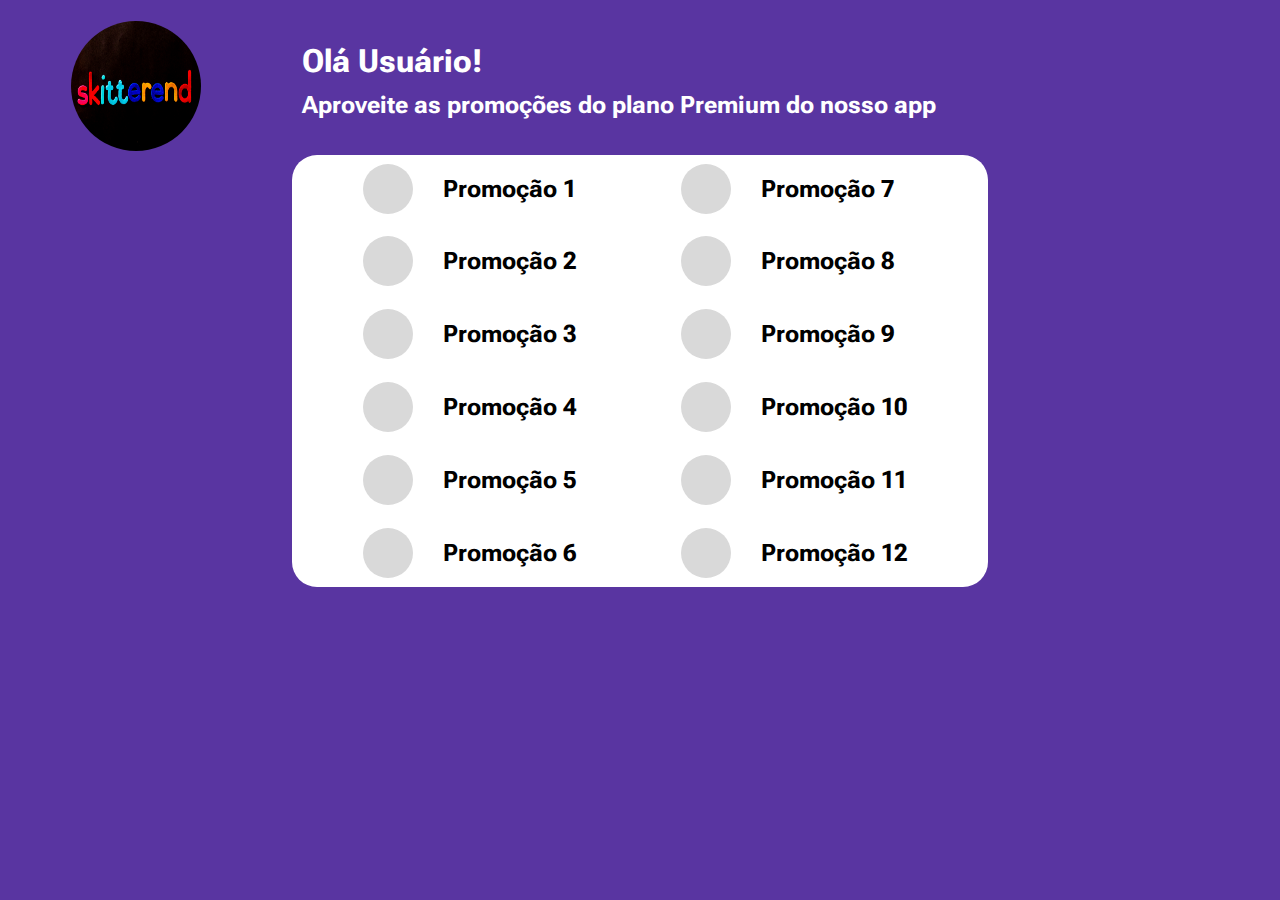
<file: NotificacaoPremium/index.html>
<!DOCTYPE html>
<html lang="en">

<head>
    <meta charset="UTF-8">
    <meta http-equiv="X-UA-Compatible" content="IE=edge">
    <meta name="viewport" content="width=device-width, initial-scale=1.0">
    <link rel="stylesheet" href="style/style.css">
    <link rel="preconnect" href="https://fonts.googleapis.com">
    <link rel="preconnect" href="https://fonts.gstatic.com" crossorigin>
    <link href="https://fonts.googleapis.com/css2?family=Roboto+Flex:wght@200&display=swap" rel="stylesheet">
    <title>Promoções</title>
</head>

<body>
    <section id="cabeçalho">

        <div class="container1">

            <div class="logo">
                <img src="img/pexels-magda-ehlers-1337388.jpg" alt="foto_comerciante" width="130px" height="130px">
            </div>

            <div class="titulo">
                <h1>Olá Usuário!</h1>
                <h2>Aproveite as promoções do plano Premium do nosso app</h2>
            </div>
        </div>

    </section>

    <section id="corpo">

        <div class="container2">

            <div class="box">
                <div class="elipse"></div>
                <h2>Promoção 1</h2>
            </div>

            <div class="box">
                <div class="elipse"></div>
                <h2>Promoção 7</h2>
            </div>

            <div class="box">
                <div class="elipse"></div>
                <h2>Promoção 2</h2>
            </div>

            <div class="box">
                <div class="elipse"></div>
                <h2>Promoção 8</h2>
            </div>

            <div class="box">
                <div class="elipse"></div>
                <h2>Promoção 3</h2>
            </div>

            <div class="box">
                <div class="elipse"></div>
                <h2>Promoção 9</h2>
            </div>

            <div class="box">
                <div class="elipse"></div>
                <h2>Promoção 4</h2>
            </div>

            <div class="box">
                <div class="elipse"></div>
                <h2>Promoção 10</h2>
            </div>

            <div class="box">
                <div class="elipse"></div>
                <h2>Promoção 5</h2>
            </div>

            <div class="box">
                <div class="elipse"></div>
                <h2>Promoção 11</h2>
            </div>

            <div class="box">
                <div class="elipse"></div>
                <h2>Promoção 6</h2>
            </div>

            <div class="box">
                <div class="elipse"></div>
                <h2>Promoção 12</h2>
            </div>

        </div>
        
    </section>
</body>

</html>
</file>
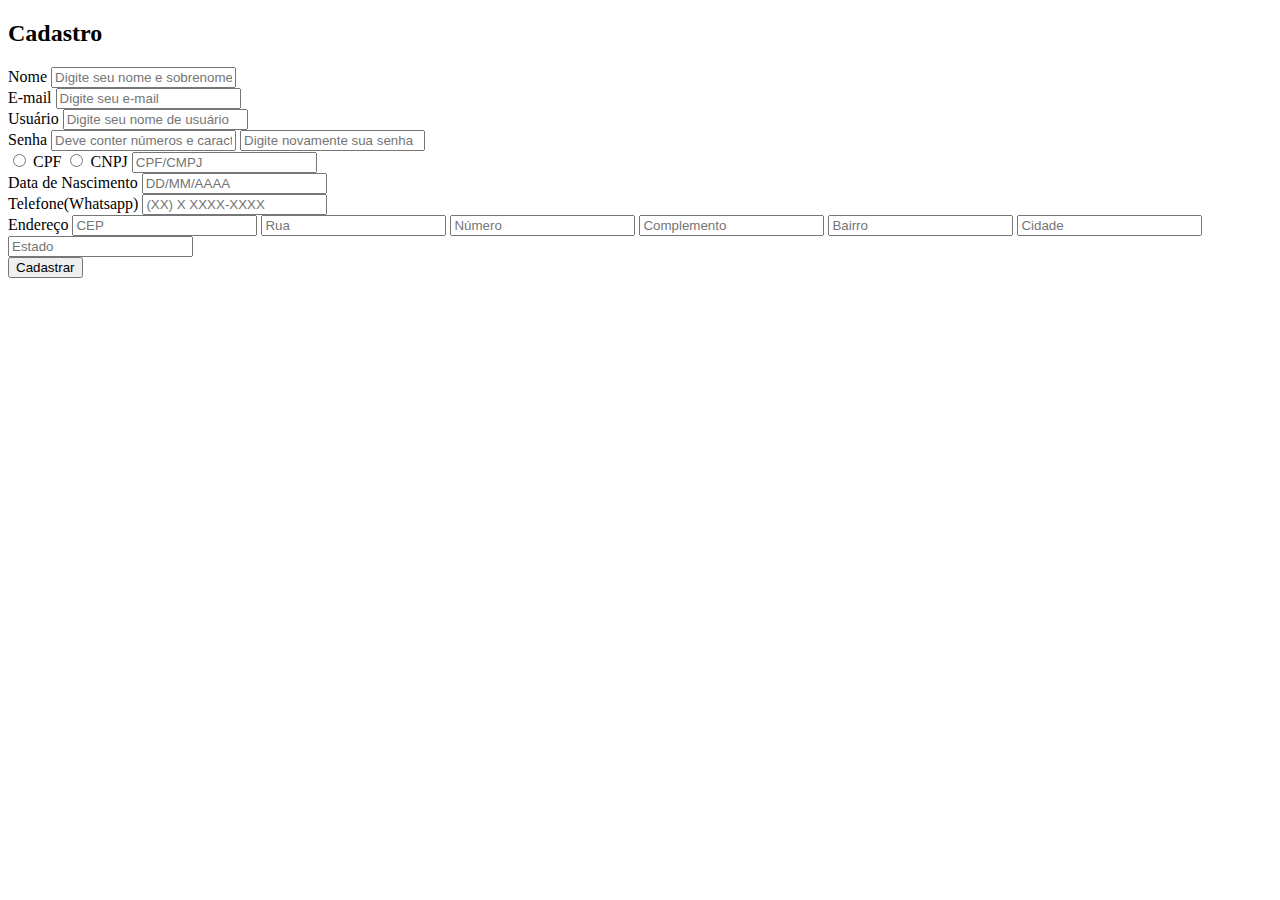
<file: cadastro.html>
<!DOCTYPE html>
<html lang="en">
<head>
    <meta charset="UTF-8">
    <meta http-equiv="X-UA-Compatible" content="IE=edge">
    <meta name="viewport" content="width=device-width, initial-scale=1.0">
    <title>Cadastro MyNeighbor</title>
</head>
<body>
    <h2>Cadastro</h2>
    <div>
        <form>
            <div>
                <label for="">Nome</label>
                <input type="text" name="nome" id="nome" placeholder="Digite seu nome e sobrenome">
            </div>
            <div>
                <label for="">E-mail</label>
                <input type="text" name="email" id="email" placeholder="Digite seu e-mail">
            </div>
            <div>
                <label for="">Usuário</label>
                <input type="text" name="user" id="user" placeholder="Digite seu nome de usuário">
            </div>
            <div>
                <label for="">Senha</label>
                <input type="text" name="senha" id="senha1" placeholder="Deve conter números e caracteres especiais">
                <input type="text" name="senha" id="senha2" placeholder="Digite novamente sua senha">
            </div>
            <div>
                <input type="radio" name="doc" id="CPF">
                <label for="CPF">CPF</label>
                <input type="radio" name="doc" id="CNPJ">
                <label for="CNPJ">CNPJ</label>
                <input type="text" name="input-doc" id="cpf-cnpj" placeholder="CPF/CMPJ">
            </div>
            <div>
                <label for="data">Data de Nascimento</label>
                <input type="text" name="data" id="data" placeholder="DD/MM/AAAA">
            </div>
            <div>
                <label for="tel">Telefone(Whatsapp)</label>
                <input type="text" name="tel" id="tel" placeholder="(XX) X XXXX-XXXX">
            </div>
            <div>
                <label for="endereco">Endereço</label>
                <input type="text" name="endereco" id="cep" placeholder="CEP">
                <input type="text" name="endereco" id="rua" placeholder="Rua">
                <input type="text" name="endereco" id="numero" placeholder="Número">
                <input type="text" name="endereco" id="complemento" placeholder="Complemento">
                <input type="text" name="endereco" id="bairro" placeholder="Bairro">
                <input type="text" name="endereco" id="cidade" placeholder="Cidade">
                <input type="text" name="endereco" id="estado" placeholder="Estado">
            </div>
            <div>
                <button>Cadastrar</button>
            </div>
        </form>
    </div>
</body>
</html>
</file>
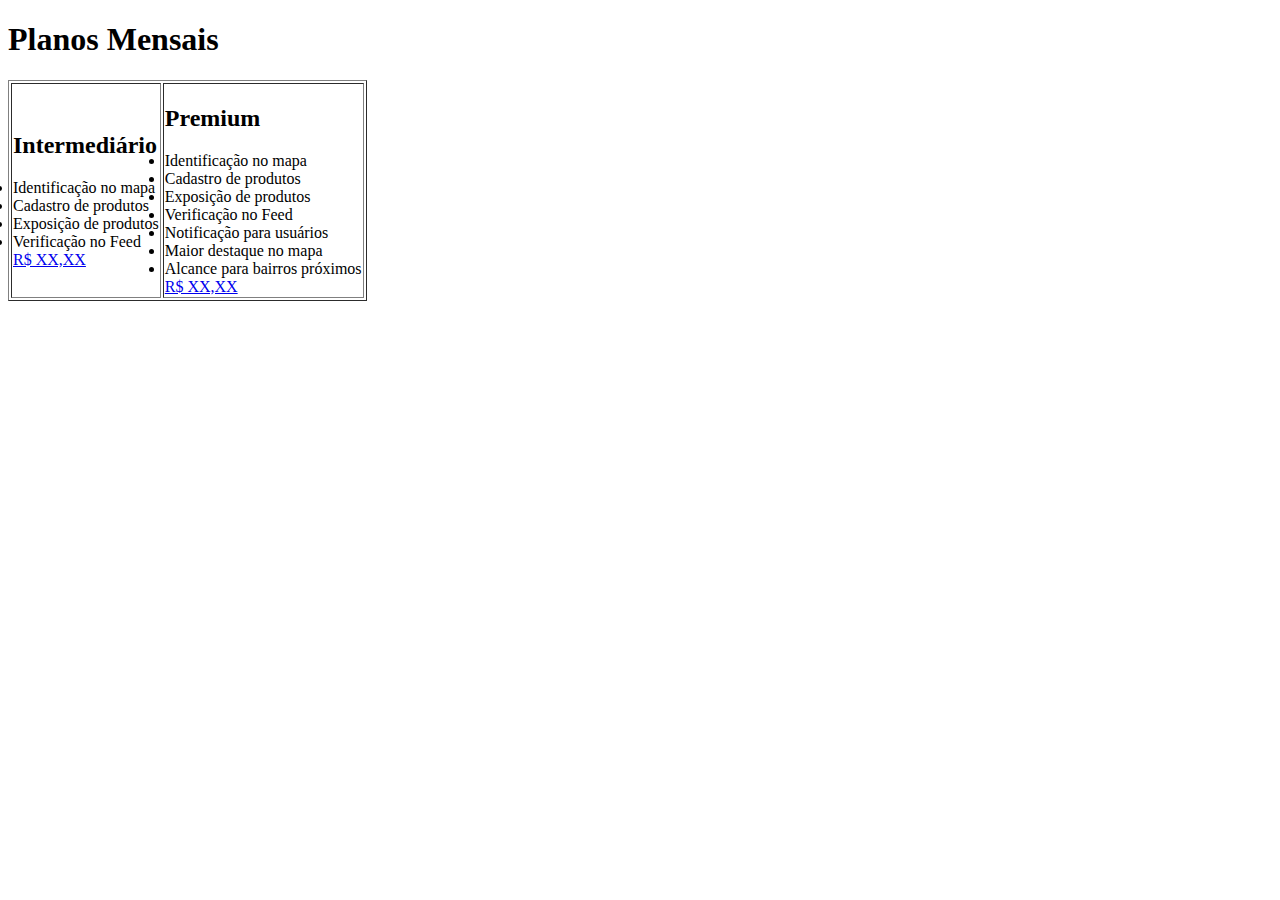
<file: Planosmensais.html>
<!DOCTYPE html>
<html lang="en">
<head>
    <meta charset="UTF-8">
    <meta http-equiv="X-UA-Compatible" content="IE=edge">
    <meta name="viewport" content="width=device-width, initial-scale=1.0">
    <title>Planos Mensais</title>
</head>
<h1>Planos Mensais</h1>
<body>
  <table border="1">
    <tr>     
      <td>
        <h2>Intermediário</h2>
        <li>Identificação no mapa</li>
        <li>Cadastro de produtos</li>
        <li>Exposição de produtos</li>
        <li>Verificação no Feed</li>
        <a href="#">R$ XX,XX</a>
      </td>
      <td>
        <h2>Premium</h2>
        <li>Identificação no mapa</li>
        <li>Cadastro de produtos</li>
        <li>Exposição de produtos</li>
        <li>Verificação no Feed</li>
        <li>Notificação para usuários</li>
        <li>Maior destaque no mapa</li>
        <li>Alcance para bairros próximos</li>
        <a href="#">R$ XX,XX</a>
      </td>
    </tr>
  </table>
</body>
</html>
</file>
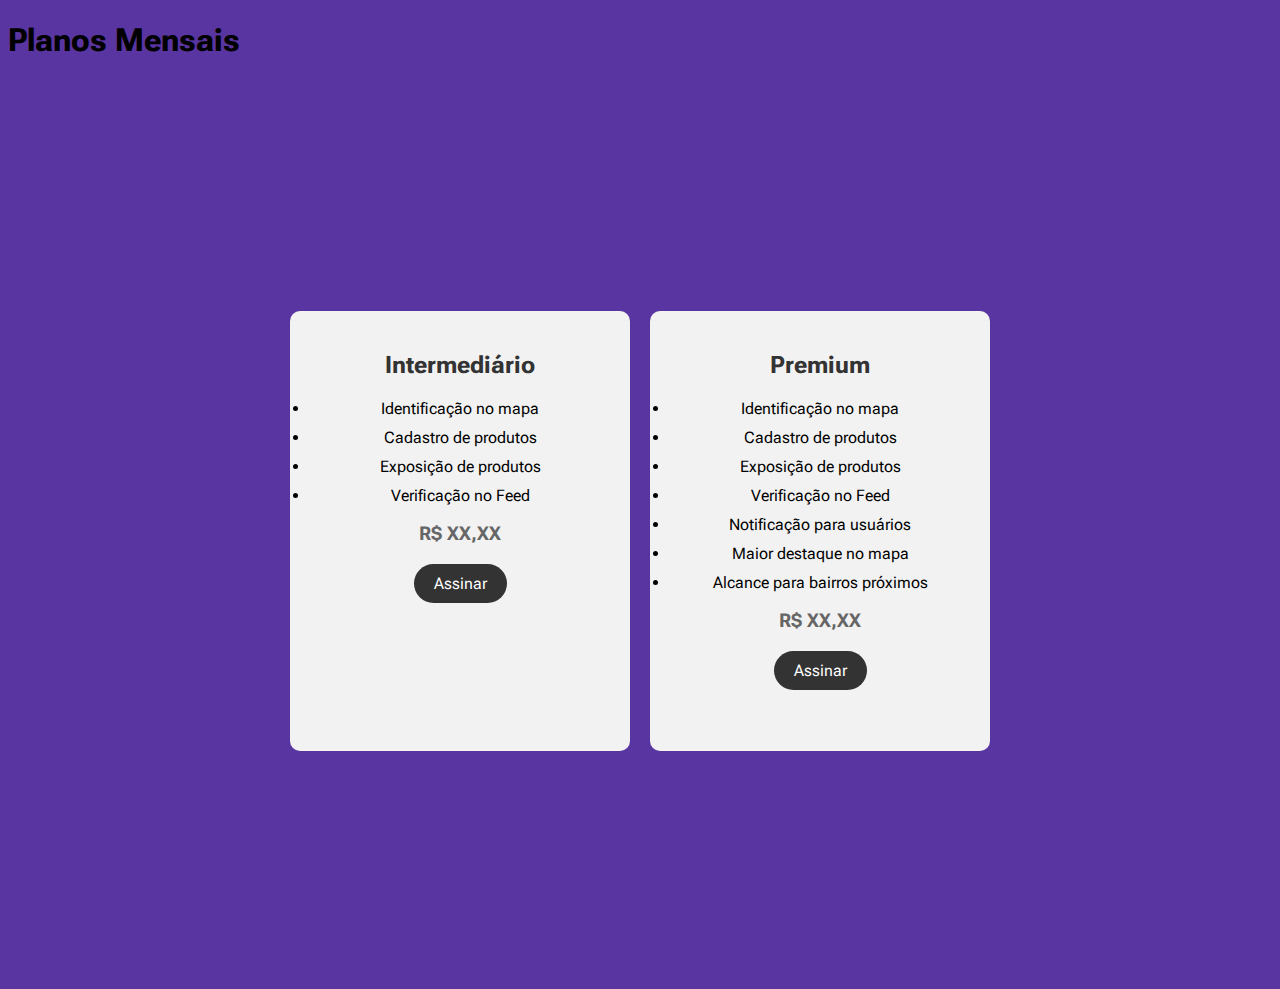
<file: planosmensais.html>
<!DOCTYPE html>
<html lang="en">
<head>
    <meta charset="UTF-8">
    <meta http-equiv="X-UA-Compatible" content="IE=edge">
    <meta name="viewport" content="width=device-width, initial-scale=1.0">
    <link rel="stylesheet" href="styleplanosmensais.css">
	<link href="https://fonts.googleapis.com/css2?family=Roboto+Flex:wght@200&display=swap" rel="stylesheet">
    <title>Planos Mensais</title>
</head>
<h1>Planos Mensais</h1>
<body>

  <div class="container">
    <div class="subscription-plan">
      <h2>Intermediário</h2>
        <li>Identificação no mapa</li>
        <li>Cadastro de produtos</li>
        <li>Exposição de produtos</li>
        <li>Verificação no Feed</li>
        <h3>R$ XX,XX</h3>
       <a href="#" class="btn">Assinar</a>
    </div>
    <div class="subscription-plan">
      <h2>Premium</h2>
      <li>Identificação no mapa</li>
        <li>Cadastro de produtos</li>
        <li>Exposição de produtos</li>
        <li>Verificação no Feed</li>
        <li>Notificação para usuários</li>
        <li>Maior destaque no mapa</li>
        <li>Alcance para bairros próximos</li>
        <h3>R$ XX,XX</h3>
      <a href="#" class="btn">Assinar</a>
    </div>
  </div>
  
</body>
</html>
</file>
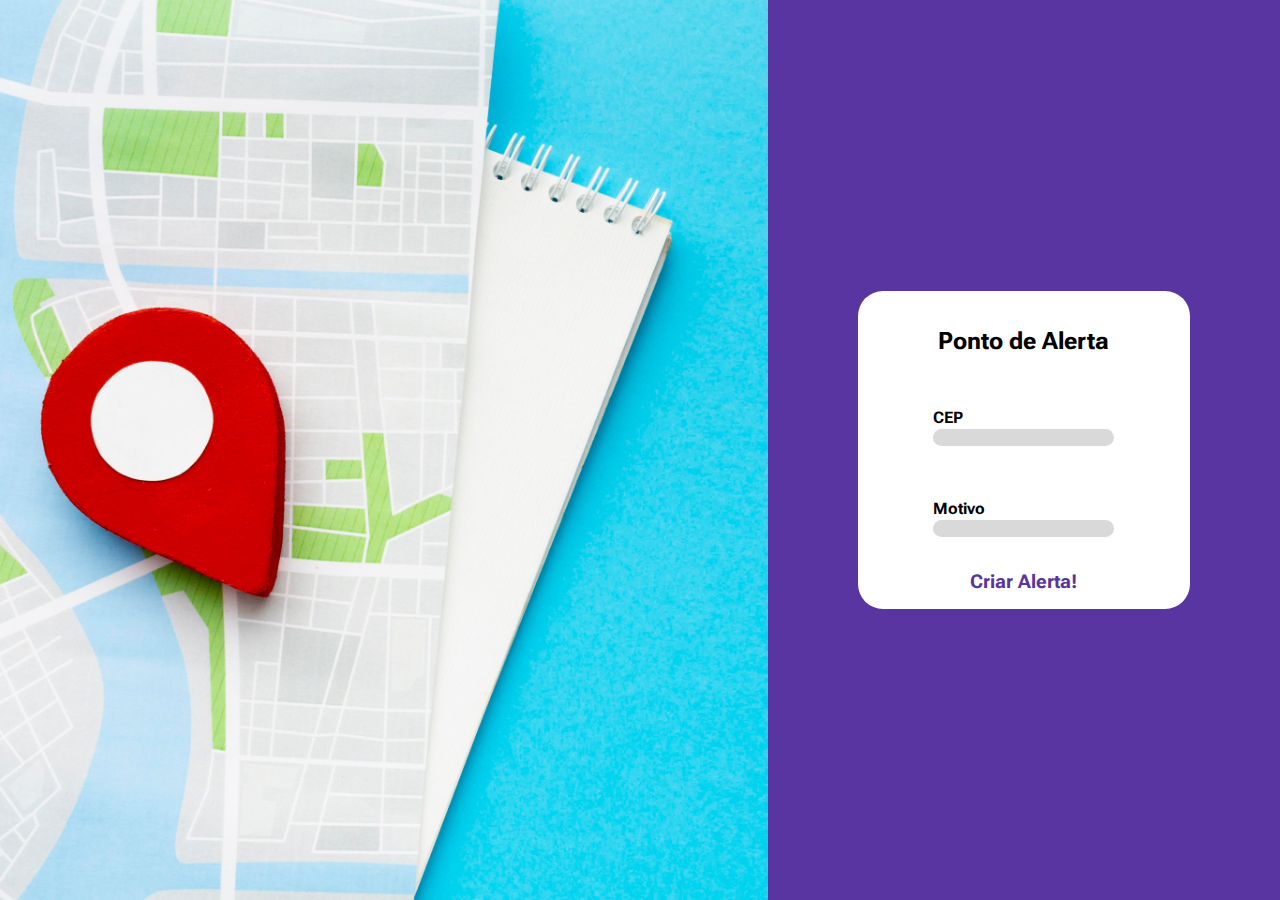
<file: mapa2/mapa2.html>
<!DOCTYPE html>
<html lang="en">

<head>
    <meta charset="UTF-8">
    <meta http-equiv="X-UA-Compatible" content="IE=edge">
    <meta name="viewport" content="width=device-width, initial-scale=1.0">
    <link rel="stylesheet" href="style/style.css">
    <link rel="preconnect" href="https://fonts.googleapis.com">
    <link rel="preconnect" href="https://fonts.gstatic.com" crossorigin>
    <link href="https://fonts.googleapis.com/css2?family=Roboto+Flex:wght@200&display=swap" rel="stylesheet">
    <title>mapa 2</title>
</head>

<body>

    <div class="container">
        <div class="box">
            <div class="titulo">
                <h2>Ponto de Alerta</h2>
            </div>

            <div class="cep">
                <label for="cep">CEP</label>
                <br>
                <input type="text">
            </div>

            <br>

            <div class="motivo">
                <label for="motivo">Motivo</label>
                <br>
                <input type="text">
            </div>

            <div class="btn_alerta">
                <a href="#">Criar Alerta!</a>
            </div>

        </div>
    </div>

</body>

</html>
</file>
<file: NotificacaoPremium/style/style.css>
body{
    background-color: #5935A1;
    font-family: 'Roboto Flex', sans-serif;
}

img{
    border-radius: 50%;
}

.logo{
    margin-top: 1%;
    margin-left: 5%;
}

.container1{
    display: flex;
    align-items: center;
}

.titulo{
    margin-left: 8%;
    flex-direction: column;
    display: inline-block;
    color: white;
    line-height: 0.8;
}

.container2 {
    display: grid;
    grid-template-columns: 45% 45%;
    grid-gap:5px;
    background-color: white;
    border-radius: 25px;
    width: 55%;
    margin-left: auto;
    margin-right: auto;
    align-items: center;
    justify-content: end;
    justify-items: center;
}

.box{
    display: flex;
    align-items: center;
    width: 300px;
}

.box h2{
    margin-left: 10%;
}

.elipse{
    width: 50px;
    height: 50px;
    border-radius: 50%;
    background-color: #D9D9D9;
}
</file>
<file: styleplanosmensais.css>
body{
    background-color: #5935A1;
    font-family: 'Roboto Flex', sans-serif;
  }


.container {
    display: flex;
    justify-content: center;
    align-items: center;
    height: 100vh;
    background-color: #5935A1;
    font-family: 'Roboto Flex', sans-serif;
    
  }
  
  .subscription-plan {
    width: 300px;
    height: 400px;
    padding: 20px;
    text-align: center;
    font-family: 'Roboto Flex', sans-serif;
    background-color: #f2f2f2;
    margin: 10px;
    border-radius: 10px;
  }
  
  .subscription-plan h2 {
    color: #333;
  }
  
  .subscription-plan h3 {
    color: #666;
  }
  
  .subscription-plan ul {
    list-style: none;
    padding: 0;
  }
  
  .subscription-plan li {
    margin-bottom: 10px;
  }
  
  .btn {
    display: inline-block;
    padding: 10px 20px;
    background-color: #333;
    color: #fff;
    text-decoration: none;
	border-radius: 20px;
  }
</file>
<file: mapa2/style/style.css>
body{
    background-image: url(mapa-de-vista-superior-em-fundo-azul.jpg);
    background-size: cover;
    background-position: center;
    margin: 0;
}

.container{
    display: flex;
    float: right;
    background-color: #5935A1;
    width: 40%;
    height: 100vh;
    justify-content: center;
    font-family: 'Roboto Flex', sans-serif;
}
.box {
    display: flex;
    flex-direction: column;
    align-items: center;
    justify-content: center;
    float: right;
    width: 65%;
    margin-top: auto;
    margin-bottom: auto;
    border-radius: 25px;
    background-color: white;
}

.titulo{
    text-align: center;
    padding: 5%;
    font-weight: bold;
}

.cep{
    align-items: center;
    padding: 5%;
    font-weight: bold;
}

.motivo{
    font-weight: bold;
    padding: 5%;
}

.cep input{
    background-color: #D9D9D9;
    border-radius: 20px;
    border: 0px;
}

.motivo input{
    background-color: #D9D9D9;
    border-radius: 20px;
    border: 0px;
}

.btn_alerta{
    padding: 5%;
}

.btn_alerta a{
    text-decoration: none;
    font-weight: bold;
    font-size: larger;
    color: #5935A1;
}
</file>
